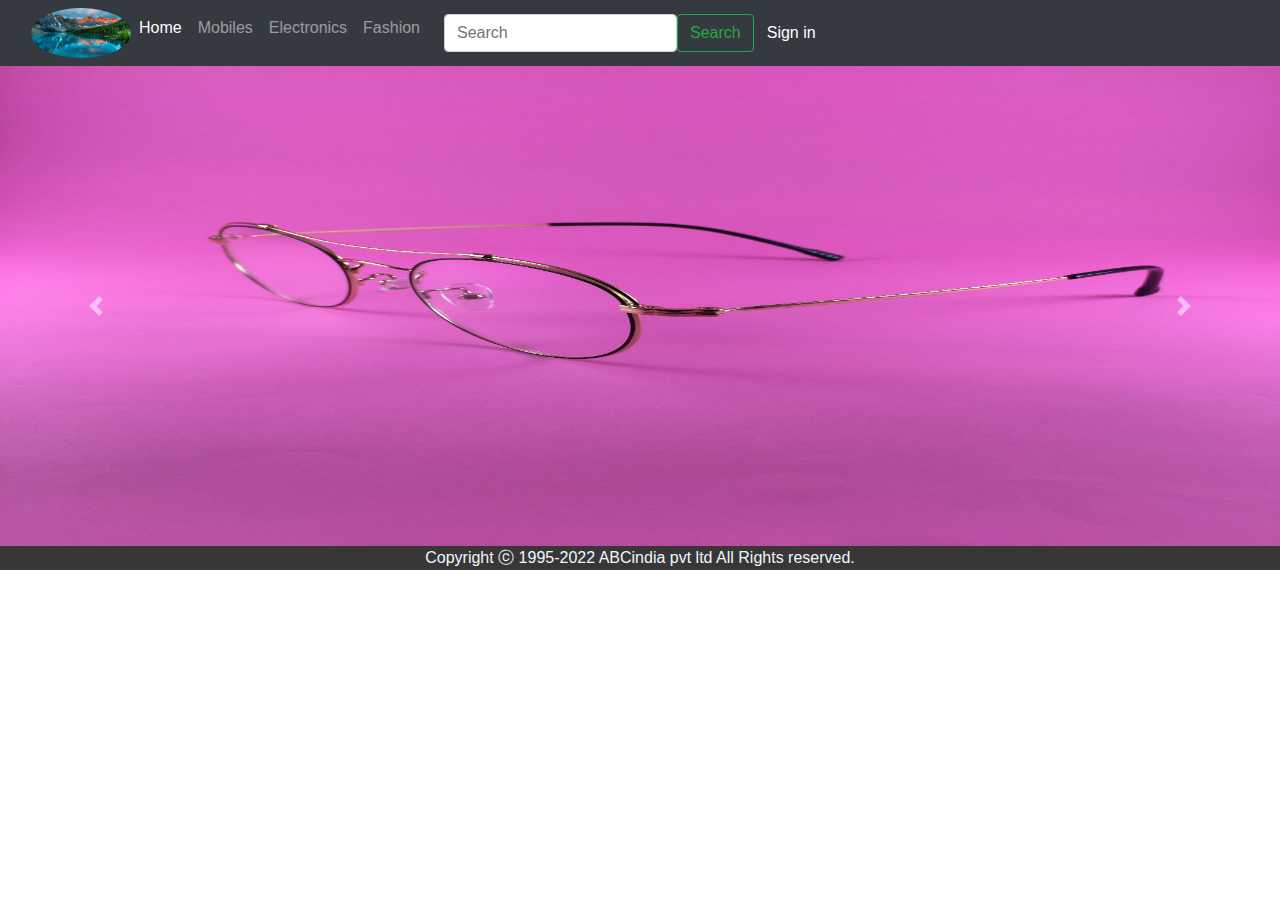
<file: index.html>
<!DOCTYPE html>
<html>
<meta name="viewport" content="width=device-width, initial-scale=1.0">

<head>


  <link rel="stylesheet" href="https://cdn.jsdelivr.net/npm/bootstrap@4.0.0/dist/css/bootstrap.min.css"
    integrity="sha384-Gn5384xqQ1aoWXA+058RXPxPg6fy4IWvTNh0E263XmFcJlSAwiGgFAW/dAiS6JXm" crossorigin="anonymous">
  <script src="https://code.jquery.com/jquery-3.2.1.slim.min.js"
    integrity="sha384-KJ3o2DKtIkvYIK3UENzmM7KCkRr/rE9/Qpg6aAZGJwFDMVNA/GpGFF93hXpG5KkN"
    crossorigin="anonymous"></script>
  <script src="https://cdn.jsdelivr.net/npm/popper.js@1.12.9/dist/umd/popper.min.js"
    integrity="sha384-ApNbgh9B+Y1QKtv3Rn7W3mgPxhU9K/ScQsAP7hUibX39j7fakFPskvXusvfa0b4Q"
    crossorigin="anonymous"></script>
  <script src="https://cdn.jsdelivr.net/npm/bootstrap@4.0.0/dist/js/bootstrap.min.js"
    integrity="sha384-JZR6Spejh4U02d8jOt6vLEHfe/JQGiRRSQQxSfFWpi1MquVdAyjUar5+76PVCmYl"
    crossorigin="anonymous"></script>
    <link href="https://cdn.jsdelivr.net/npm/bootstrap@5.1.3/dist/css/bootstrap.min.css" rel="stylesheet" integrity="sha384-1BmE4kWBq78iYhFldvKuhfTAU6auU8tT94WrHftjDbrCEXSU1oBoqyl2QvZ6jIW3" crossorigin="anonymous">
  <title>SalesOrder</title>
  <link rel="stylesheet" href="https://fonts.googleapis.com/icon?family=Material+Icons">
  <link rel="stylesheet" href="https://cdn.jsdelivr.net/npm/bootstrap@4.0.0/dist/css/bootstrap.min.css"
    integrity="sha384-Gn5384xqQ1aoWXA+058RXPxPg6fy4IWvTNh0E263XmFcJlSAwiGgFAW/dAiS6JXm" crossorigin="anonymous">
  <link rel="stylesheet" href="style.css">
</head>

<body>

  <nav class="navbar navbar-expand-lg navbar-dark bg-dark">
    <div class="container-fluid">
      <button class="navbar-toggler" type="button" data-bs-toggle="collapse" data-bs-target="#navbarTogglerDemo01"
        aria-controls="navbarTogglerDemo01" aria-expanded="false" aria-label="Toggle navigation">
        <span class="navbar-toggler-icon"></span>
      </button>
      <div class="collapse navbar-collapse" id="navbarTogglerDemo01">
        <!-- <a class="navbar-brand" href="#">Hidden brand</a> -->
        <ul class="navbar-nav me-auto mb-2 mb-lg-0">
          <img src="./nature.jpg" alt="" height="50" width="100" style="border-radius: 50%;">
          <li class="nav-item">
            <a class="nav-link active" aria-current="page" href="#">Home</a>
          </li>
          <!-- <li class="nav-item">
            <a class="nav-link" href="#">Home</a>
          </li> -->
          <li class="nav-item">
            <a class="nav-link" href="#">Mobiles</a>
          </li>
          <li class="nav-item">
            <a class="nav-link" href="#">Electronics</a>
          </li>
          <li class="nav-item">
            <a class="nav-link" href="#">Fashion</a>
          </li>
          
          <li class="nav-item">
            <a class="nav-link disabled"></a>
          </li>
          
        </ul>
        <!-- <div class="nav-"> -->
          <form class="d-flex ">
            <input class="form-control me-2" type="search" placeholder="Search" aria-label="Search">
            <button class="btn btn-outline-success" type="submit">Search</button>
            <a href="Login.html"> <button type="button" class="btn btn-dark">Sign in</button></a>
             
          </form>
        <!-- </div> -->
      </div>
    </div>
  </nav>


  <!-- <header> -->

  <!-- <div><img src="./nature.jpg" alt="" height="50" width="100" style="border-radius: 50%;">
            <div class="navbar">

                <a href="Home.html">Mobiles</a>
                <a href="AboutUs.html">Fashion</a>
                <a href="ContactUs.html">Electronics</a>
                <input type="search" placeholder="search" id="">
               <a href="Login.html"> <button type="button" class="btn btn-dark">Sign in</button></a>
             
            </div>
        </div> -->


  <!-- </header> -->
  <div id="carouselExampleControls" class="carousel slide" data-ride="carousel">
    <div class="carousel-inner">
      <div class="carousel-item active">
        <img class="d-block w-100" src="./spec.img.jpg" height="480px" alt="First slide">
      </div>
      <div class="carousel-item">
        <img class="d-block w-100" src="./bag.img.jpg" height="480px" alt="Second slide">
      </div>
      <div class="carousel-item">
        <img class="d-block w-100" src="./jewel.jpg" height="480px" alt="Third slide">
      </div>
    </div>
    <a class="carousel-control-prev" href="#carouselExampleControls" role="button" data-slide="prev">
      <span class="carousel-control-prev-icon" aria-hidden="true"></span>
      <span class="sr-only">Previous</span>
    </a>
    <a class="carousel-control-next" href="#carouselExampleControls" role="button" data-slide="next">
      <span class="carousel-control-next-icon" aria-hidden="true"></span>
      <span class="sr-only">Next</span>
    </a>
  </div>
  <footer>
    <div>


      <p>Copyright ⓒ 1995-2022 ABCindia pvt ltd All Rights reserved.</p>
  </footer>
  <script src="https://cdn.jsdelivr.net/npm/bootstrap@5.1.3/dist/js/bootstrap.bundle.min.js" integrity="sha384-ka7Sk0Gln4gmtz2MlQnikT1wXgYsOg+OMhuP+IlRH9sENBO0LRn5q+8nbTov4+1p" crossorigin="anonymous"></script>
</body>

</html>
</file>
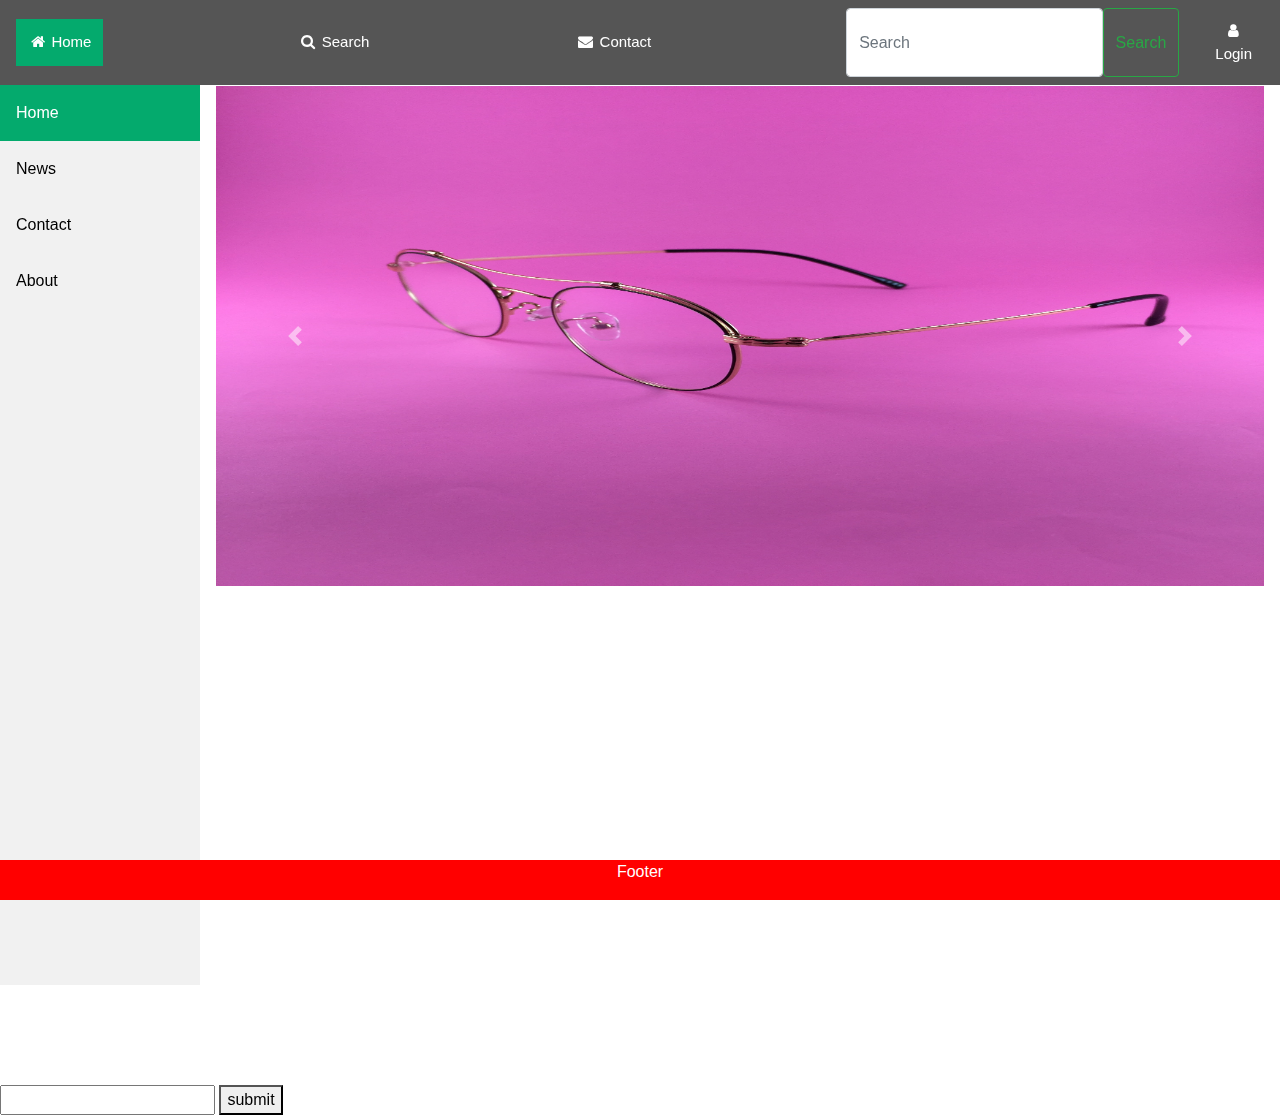
<file: Answer.html>
<!DOCTYPE html>
<html lang="en">
<head>
    <meta charset="UTF-8">
    <meta http-equiv="X-UA-Compatible" content="IE=edge">
    <meta name="viewport" content="width=device-width, initial-scale=1.0">
    <title>Document</title>
    <link rel="stylesheet" href="./Answer.css">
    <link rel="stylesheet" href="https://cdn.jsdelivr.net/npm/bootstrap@4.0.0/dist/css/bootstrap.min.css"
    integrity="sha384-Gn5384xqQ1aoWXA+058RXPxPg6fy4IWvTNh0E263XmFcJlSAwiGgFAW/dAiS6JXm" crossorigin="anonymous">
  <script src="https://code.jquery.com/jquery-3.2.1.slim.min.js"
    integrity="sha384-KJ3o2DKtIkvYIK3UENzmM7KCkRr/rE9/Qpg6aAZGJwFDMVNA/GpGFF93hXpG5KkN"
    crossorigin="anonymous"></script>
  <script src="https://cdn.jsdelivr.net/npm/popper.js@1.12.9/dist/umd/popper.min.js"
    integrity="sha384-ApNbgh9B+Y1QKtv3Rn7W3mgPxhU9K/ScQsAP7hUibX39j7fakFPskvXusvfa0b4Q"
    crossorigin="anonymous"></script>
  <script src="https://cdn.jsdelivr.net/npm/bootstrap@4.0.0/dist/js/bootstrap.min.js"
    integrity="sha384-JZR6Spejh4U02d8jOt6vLEHfe/JQGiRRSQQxSfFWpi1MquVdAyjUar5+76PVCmYl"
    crossorigin="anonymous"></script>
    <link href="https://cdn.jsdelivr.net/npm/bootstrap@5.1.3/dist/css/bootstrap.min.css" rel="stylesheet" integrity="sha384-1BmE4kWBq78iYhFldvKuhfTAU6auU8tT94WrHftjDbrCEXSU1oBoqyl2QvZ6jIW3" crossorigin="anonymous">
  <title>SalesOrder</title>
  <link rel="stylesheet" href="https://fonts.googleapis.com/icon?family=Material+Icons">
  <link rel="stylesheet" href="https://cdn.jsdelivr.net/npm/bootstrap@4.0.0/dist/css/bootstrap.min.css"
    integrity="sha384-Gn5384xqQ1aoWXA+058RXPxPg6fy4IWvTNh0E263XmFcJlSAwiGgFAW/dAiS6JXm" crossorigin="anonymous">
  <link rel="stylesheet" href="style.css">
</head>
<body>
    <!--Top NavBar-->
    <!-- Load an icon library -->
<link rel="stylesheet" href="https://cdnjs.cloudflare.com/ajax/libs/font-awesome/4.7.0/css/font-awesome.min.css">

<div class="navbar">
  <a class="active" href="#"><i class="fa fa-fw fa-home"></i> Home</a>
  <a href="#"><i class="fa fa-fw fa-search"></i> Search</a>
  <a href="#"><i class="fa fa-fw fa-envelope"></i> Contact</a>
  <!-- <a href="#"><i class="fa fa-fw fa-user"></i> Login</a> -->
  <form class="d-flex ">
    <input class="form-control me-2" type="search" placeholder="Search" aria-label="Search">
    <button class="btn btn-outline-success" type="submit">Search</button>
    <a href="Login.html"> <a href="#"><i class="fa fa-fw fa-user"></i> Login</a></a>
     </form>
</div>
<!-- The sidebar -->
<div class="sidebar">
    <a class="active" href="#home">Home</a>
    <a href="#news">News</a>
    <a href="#contact">Contact</a>
    <a href="#about">About</a>
  </div>
  
  <!-- Page content -->
  <div class="content">
    <div id="carouselExampleControls" class="carousel slide" data-ride="carousel">
        <div class="carousel-inner">
          <div class="carousel-item active">
            <img class="d-block w-100" src="./spec.img.jpg" height="500px" alt="First slide">
          </div>
          <div class="carousel-item">
            <img class="d-block w-100" src="./bag.img.jpg" height="500px" alt="Second slide">
          </div>
          <div class="carousel-item">
            <img class="d-block w-100" src="./jewel.jpg" height="500px" alt="Third slide">
          </div>
        </div>
        <a class="carousel-control-prev" href="#carouselExampleControls" role="button" data-slide="prev">
          <span class="carousel-control-prev-icon" aria-hidden="true"></span>
          <span class="sr-only">Previous</span>
        </a>
        <a class="carousel-control-next" href="#carouselExampleControls" role="button" data-slide="next">
          <span class="carousel-control-next-icon" aria-hidden="true"></span>
          <span class="sr-only">Next</span>
        </a>
      </div>
  </div>
  <span id="user"></span>
  <form action="javascript:void(0)">
      <input type="text" name="" id="email">

      <button onclick="Adduser()">submit</button>

  </form>
  <link rel="javascript" href="./Answer.js">
  <div class="footer">
    <p>Footer</p>
  </div>
  
</body>
</html>
</file>
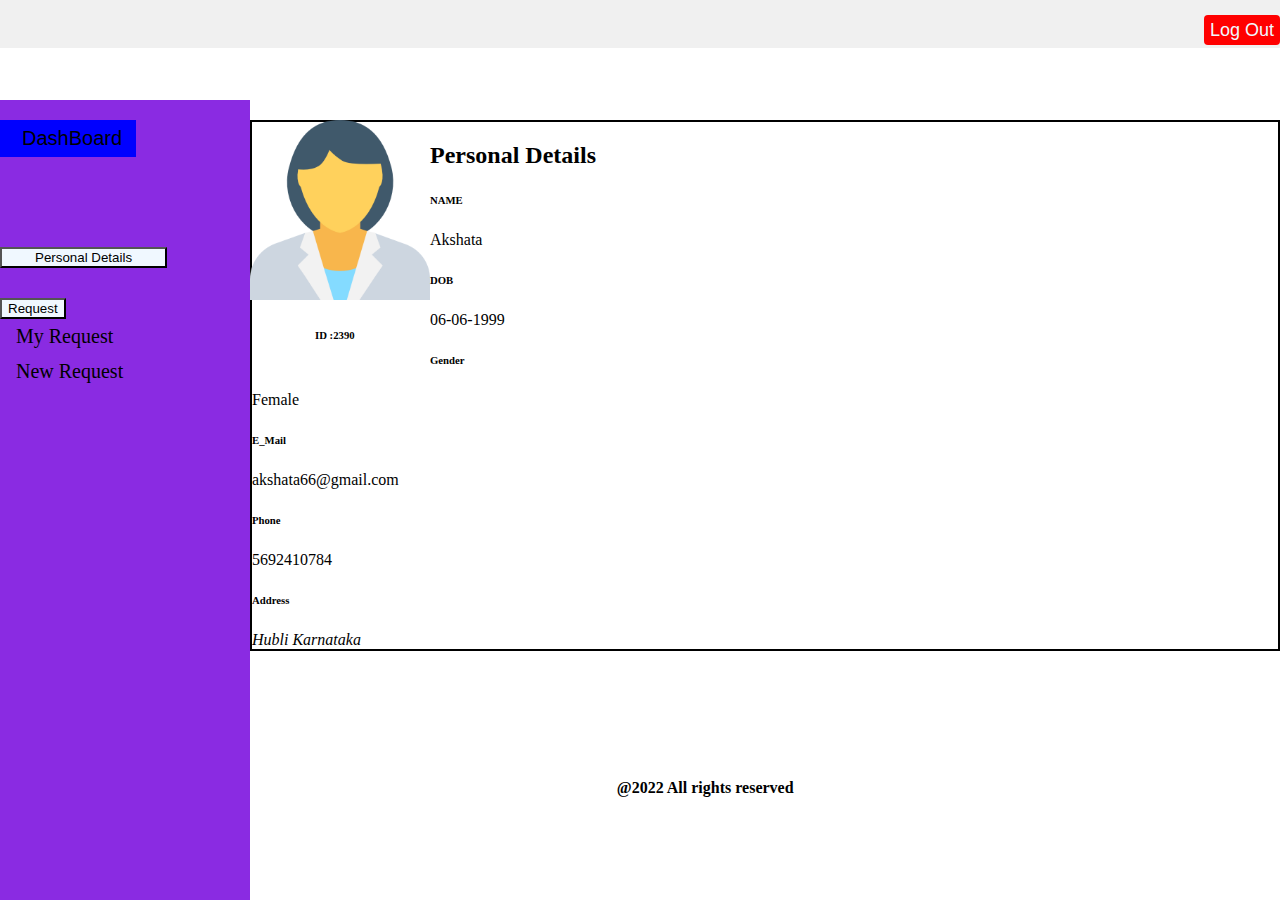
<file: Details.html>
<!DOCTYPE html>
<html lang="en">

<head>
  <meta charset="UTF-8">
  <meta http-equiv="X-UA-Compatible" content="IE=edge">
  <meta name="viewport" content="width=device-width, initial-scale=1.0">
  <title>Details</title>
  <link rel="stylesheet" href="Details.css">

  <!-- Bootstrap4.6.1 css-->
  <link rel="stylesheet" href="https://cdn.jsdelivr.net/npm/bootstrap@4.6.1/dist/css/bootstrap.min.css"
    integrity="sha384-zCbKRCUGaJDkqS1kPbPd7TveP5iyJE0EjAuZQTgFLD2ylzuqKfdKlfG/eSrtxUkn" crossorigin="anonymous">

  <!-- Bootstrap4.6.1 js-->
  <script src="https://cdn.jsdelivr.net/npm/jquery@3.5.1/dist/jquery.slim.min.js"
    integrity="sha384-DfXdz2htPH0lsSSs5nCTpuj/zy4C+OGpamoFVy38MVBnE+IbbVYUew+OrCXaRkfj"
    crossorigin="anonymous"></script>
  <script src="https://cdn.jsdelivr.net/npm/bootstrap@4.6.1/dist/js/bootstrap.bundle.min.js"
    integrity="sha384-fQybjgWLrvvRgtW6bFlB7jaZrFsaBXjsOMm/tB9LTS58ONXgqbR9W8oWht/amnpF"
    crossorigin="anonymous"></script>

  <!-- font-awesome cdn -->
  <link rel="stylesheet" href="https://cdnjs.cloudflare.com/ajax/libs/font-awesome/4.7.0/css/font-awesome.min.css">

</head>

<body>
  <div class="container1">
    <!-- header -->
    <div class="header">
      
      <div class="header-right">
        <button class="logBtn"><a href="#" style="text-decoration: none">Log Out</a></button>
      </div>
    </div>

    <!-- sidenav -->
    <div class="sidenav">
      <button class="btn" style="color:black ; background-color: blue; text-decoration: none;  border: 0px;"> <a
          href="#" style="text-decoration: none">DashBoard</a> </button>
      <div style="margin-top: 90px;">

        <!-- dropdown first -->
        <div class="dropdown">
          <button class="btn btn-secondary dropdown-toggle btn2"
            style="background-color: aliceblue;color: black;padding-inline: 33px;" type="button" id="dropdownMenuButton"
            data-toggle="dropdown" aria-expanded="false">
            Personal Details</button>
         
        </div>
        <!-- dropdown second -->
        <div class="dropdown down1">
          <button class="btn btn-secondary dropdown-toggle btn2" style="background-color: aliceblue;color: black;"
            type="button" id="dropdownMenuButton" data-toggle="dropdown" aria-expanded="false">
            Request
          </button>
          <div class="dropdown-menu" aria-labelledby="dropdownMenuButton">
            <a class="dropdown-item" href="#">My Request</a>
            <a class="dropdown-item" href="#"> New Request</a>
            

          </div>
        </div>
      </div>

    </div>


    <!-- main content -->
    <div class="main">

      <div style="float: left;">
        <img src="./emp.png" alt="emp image" width="180px">
        <!--<h5 style="padding-left:10px;">Department Coordinator</h5>-->
        <h6 style="padding-left: 65px;">ID :2390</h6>
      </div>
      <div>
        <div class="container " style="border: 2px solid; ">

          <h2>Personal Details</h2>
          <div class="row">
            <h6 class="col">NAME</h6>
            <p class="col">Akshata</p>
            <div class="w-100"></div>
            <h6 class="col">DOB</h6>
            <p class="col">06-06-1999 </p>
            <div class="w-100"></div>
            <h6 class="col">Gender</h6>
            <p class="col">Female</p>
            <div class="w-100"></div>
            <h6 class="col">E_Mail</h6>
            <p class="col">akshata66@gmail.com</p>
            <div class="w-100"></div>
            <h6 class="col">Phone</h6>
            <p class="col">5692410784</p>
            <div class="w-100"></div>
            <h6 class="col">Address</h6>
            <address class="col">Hubli Karnataka
            </address>
          </div>
        </div>
      </div>
    </div>
  </div>

  <!-- footer  -->
  <div class="footer">
    <h4>@2022 All rights reserved
    </h4>
  </div>
</body>

</html>
</file>
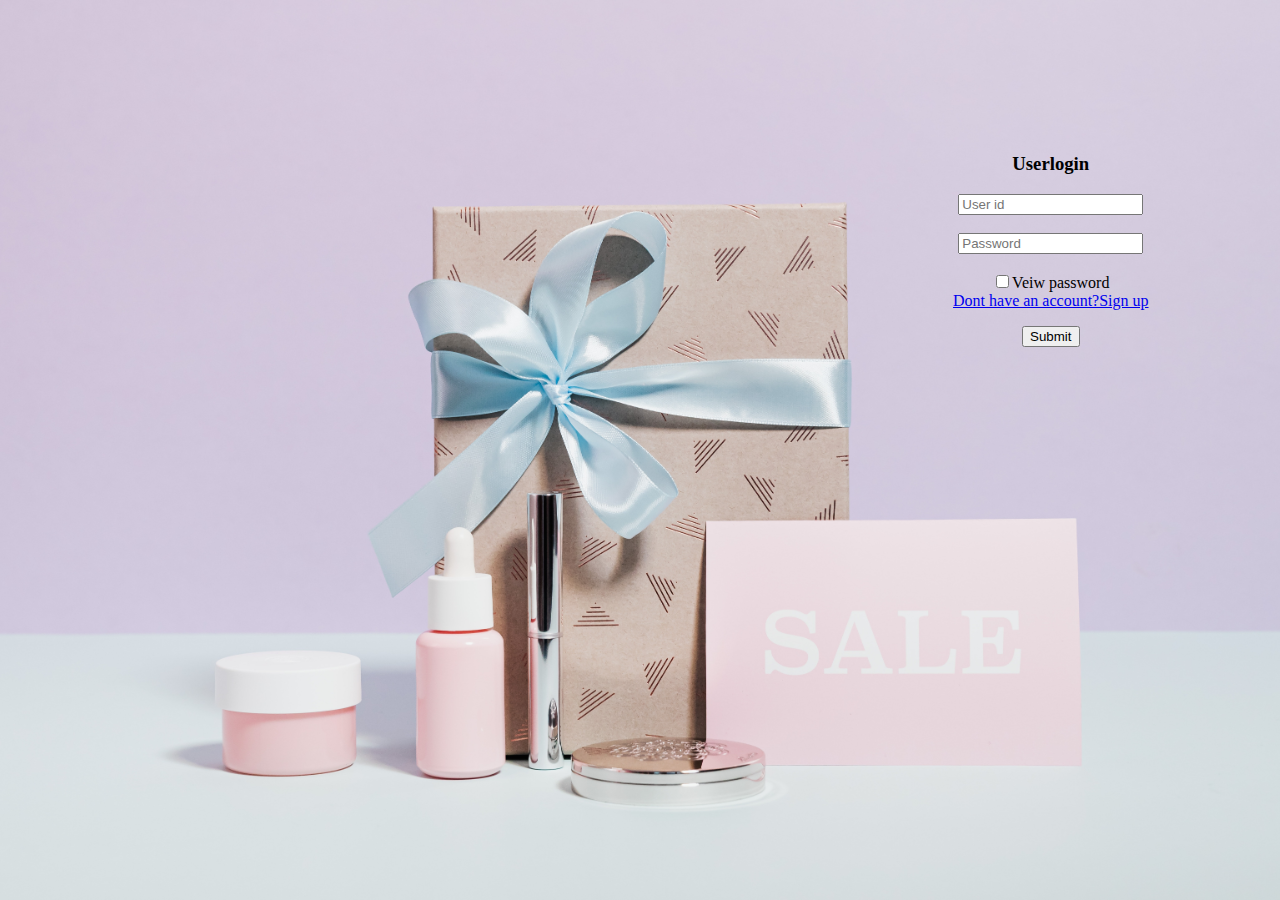
<file: Login.html>
<!DOCTYPE html>
<html>

<head>
    <meta charset="UTF-8">
    <meta http-equiv="X-UA-Compatible" content="IE=edge">
    <meta name="viewport" content="width=device-width, initial-scale=1.0">
    <title>Document</title>
    <link rel="stylesheet" href="Login.css">

</head>

<body>

    <div class="form">

        <form name="Loginform" action="" class="loginform" onsubmit=" false">
            <h3>Userlogin</h3>
            <input type="text" placeholder="User id" name="username" id="user" maxlength="10" minlength="5"
                required><br><br>
            <input type="password" placeholder="Password" pattern="(?=.*\d)(?=.*[a-z])(?=.*[A-Z]).{8,}" name="password"
                id="password" maxlength="12" minlength="8" required><br><br>
            <input type="checkbox" onclick="myFunction()">Veiw password<br>
            <a href="SignUp.html">Dont have an account?Sign up</a>

            <script>
                function myFunction() {
                    var x = document.getElementById("password");
                    if (x.type === "password") {
                        x.type = "text";
                    } else {
                        x.type = "password";
                    }
                }
            </script>


            <p id="error" style="background-color: red; color: black; border-radius: 5px;"></p>
            <!-- <input type="checkbox"><label for="">Reminder me</label><br>-->
            <button type="submit" onclick="validate()" class="btn btn-primary">Submit</button><br><br>

            <a href="orderDtails.html" id="a"></a>
        </form><br>

        <script>
            function validate() {
                let userN = document.forms["Loginform"]["username"].value;
                let password = document.forms["Loginform"]["password"].value;

                if (userN == "") {
                    document.getElementById("user").style.border = "thick solid red"
                    document.getElementById("a").style.display = "none"
                    document.getElementById("error").innerHTML = "Invalid userId or wrong password"
                    document.getElementById("error").style.padding = "10px"

                }
                else if (userN.length < 11 && userN.length > 4) {
                    document.getElementById("user").style.border = "thick solid green"
                    if (password == "") {
                        document.getElementById("password").style.border = "thick solid red"
                        document.getElementById("error").innerHTML = "Invalid userId or wrong password"
                        document.getElementById("error").style.padding = "10px"
                        document.getElementById("a").style.display = "none"

                    } else if (password != "") {
                        document.getElementById("password").style.border = "thick solid green"
                        document.getElementById("error").innerHTML = ""
                        document.getElementById("error").style.padding = "0"
                        document.getElementById("a").style.display = "block"
                    }
                }
            }
        </script>

    </div>
    
    
</body>

</html>
</file>
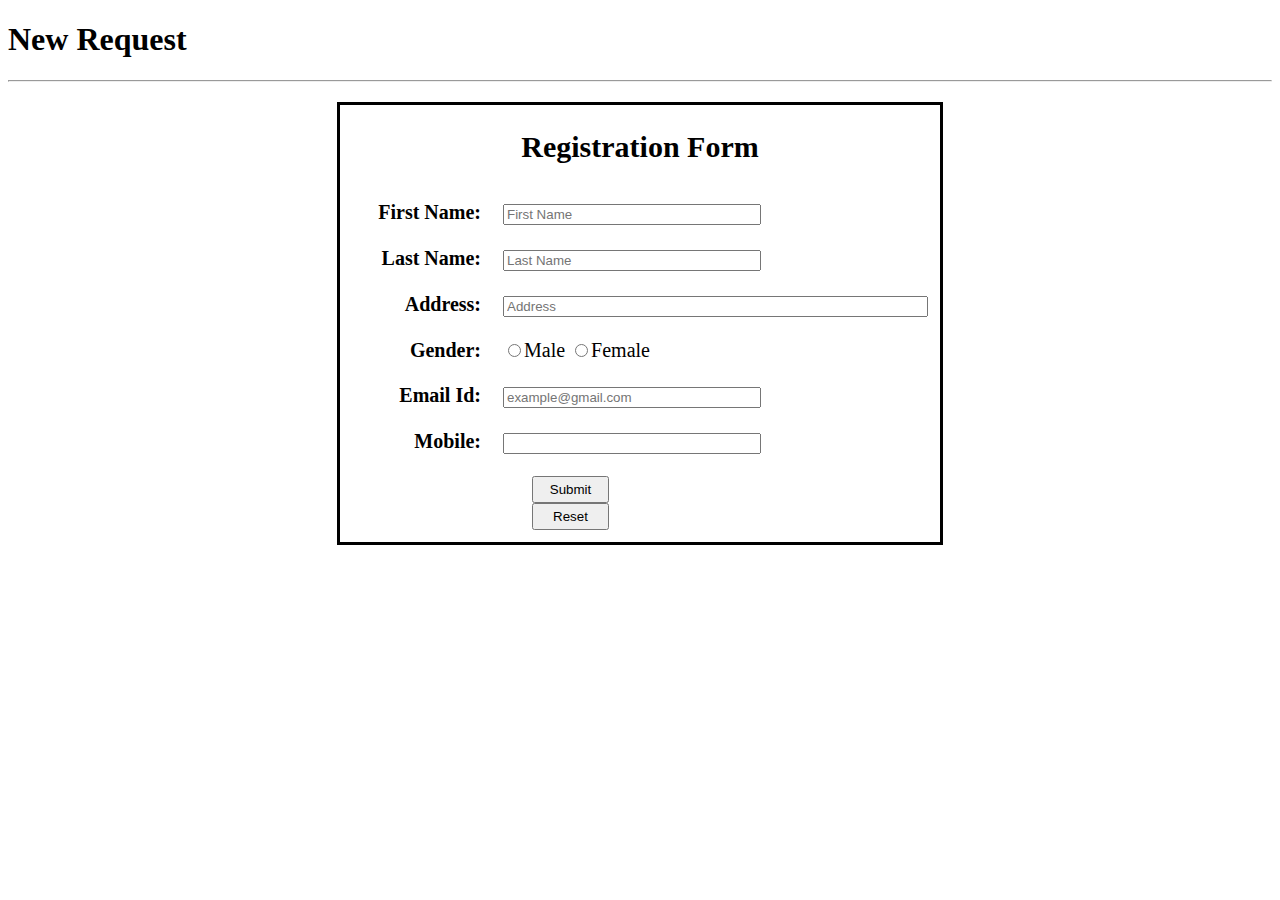
<file: NewRequest.html>
<!DOCTYPE html>    
<html>    
<head>    
    <title>Reg Form</title> 
    <link rel="stylesheet" href="./NewRequest.css"   >
    <link rel="scriptfile" href="./NewRequest.js">
</head>    
<body>    
    <h1>New Request</h1> 
    <hr>    
    <form method="" action="" name="reg_form" onsubmit=" validate()">    
        <h2>Registration Form</h2>    
        <table>    
            <tr>    
                <td><label>First Name: </label></td>    
                <td>    
                    <input type="text" name="fname" placeholder="First Name">    
                </td>    
            </tr>    
            <tr>    
                <td><label>Last Name: </label></td>    
                <td>    
                    <input type="text" name="lname" placeholder="Last Name">    
                </td>    
            </tr>    
            <tr>    
                <td><label>Address: </label></td>    
                <td>    
                    <input type="textarea" size="50" name="address" placeholder="Address">    
                </td>    
            </tr>    
            <tr>    
                <td><label>Gender: </label></td>    
                <td>    
                    <input type="radio" name="gender" value="male">Male    
                    <input type="radio" name="gender" value="femele">Female    
                </td>    
            </tr>    
            <tr>    
                <td><label>Email Id: </label></td>    
                <td>    
                    <input type="text" name="email" placeholder="example@gmail.com">    
                </td>    
            </tr>    
            <tr>    
                <td><label>Mobile: </label></td>    
                <td>    
                    <input type="text" name="mobile">    
                </td>    
            </tr>    
           
            <tr>    
                <td>    
                    <input type="submit" name="submit" value="Submit">    
                    <input type="reset" name="reset" value="Reset">    
                </td>    
            </tr>             
        </table>    
    </form> 

    
    </body>
</html>
</file>
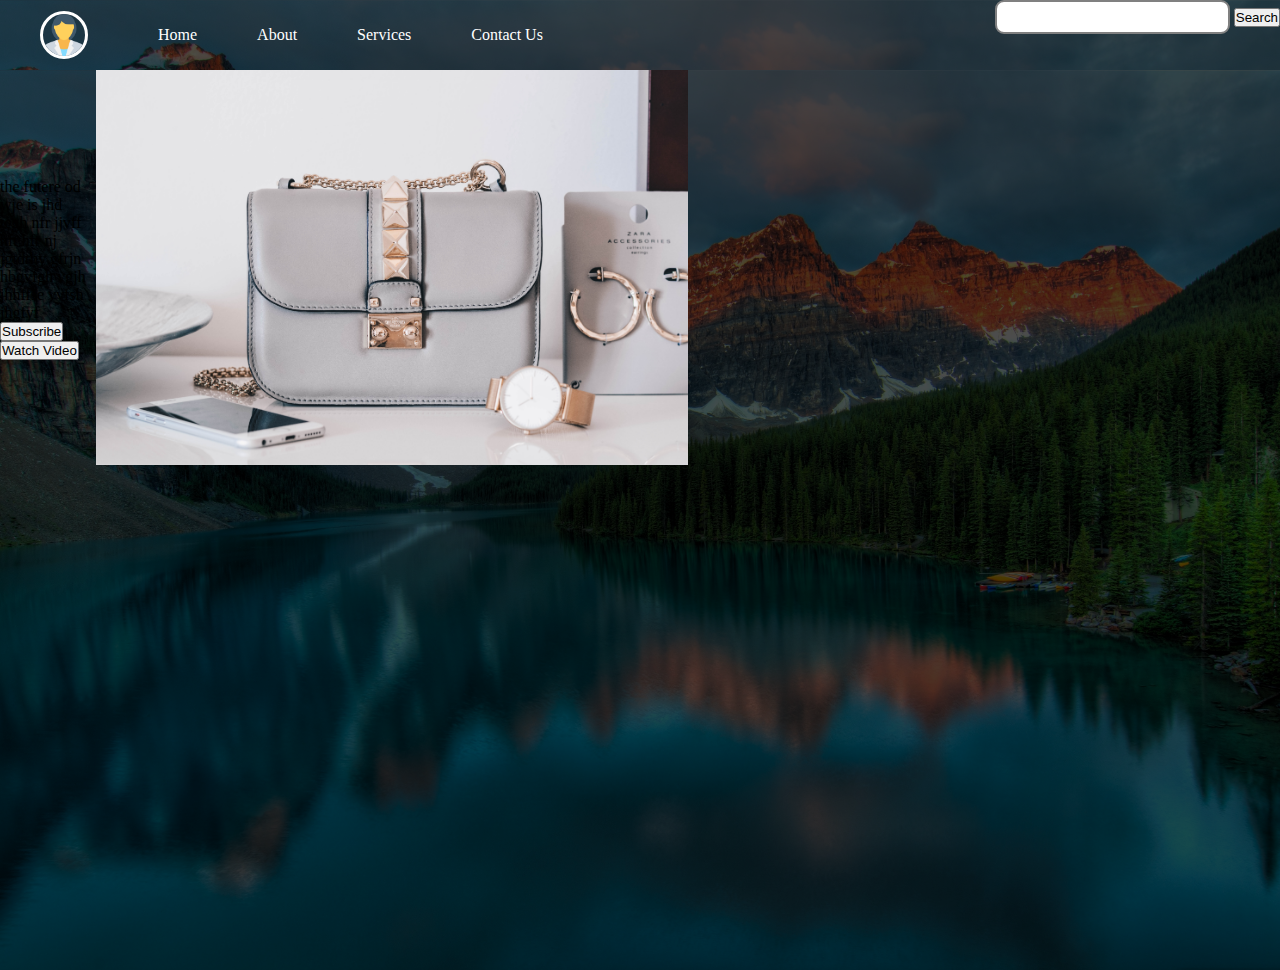
<file: Reference.html>
<!DOCTYPE html>
<html lang="en">
<head>
    <meta charset="UTF-8">
    <meta http-equiv="X-UA-Compatible" content="IE=edge">
    <meta name="viewport" content="width=device-width, initial-scale=1.0">
    <title>iEducate -Transforming Online Education</title>
    <link rel="stylesheet" href="./Reference.css">
</head>
<body>
    <nav class="navbar background">
        <ul class="nav-list">
            <div class="logo"><img src="./emp.png" alt="logo"></div>
            <li><a href="#home">Home</a></li>
            <li><a href="#about">About</a></li>
            <li><a href="#services">Services</a></li>
            <li><a href="#contact">Contact Us</a></li>
             </ul>
             <div class="rightnav">
                 <input type="text" name="search" id="search">
                 <button class="btn btn-sm">Search</button>
             </div>
    </nav>
<section class="background firstSection">
    <div class="box-main">
        <div class="firstHalf">
            <p class="text-big">the futere od wje is jhd</p>
            <p class="text-small">tegh nfr jjvff hft hfr nj jgtdrhy gfrjn hbgvfgh vgjh jhhffse vvfsh jhgfyf  </p>
            <div class="buttons">
                <button class="btn">Subscribe</button>
                <button class="btn">Watch Video</button>
            </div>
        </div>
        <div class="secondHalf">
            <img src="./bag.img.jpg" alt="future image" height="50%" width="50%" >
        </div>
    </div>

</section>
</body>
</html>
</file>
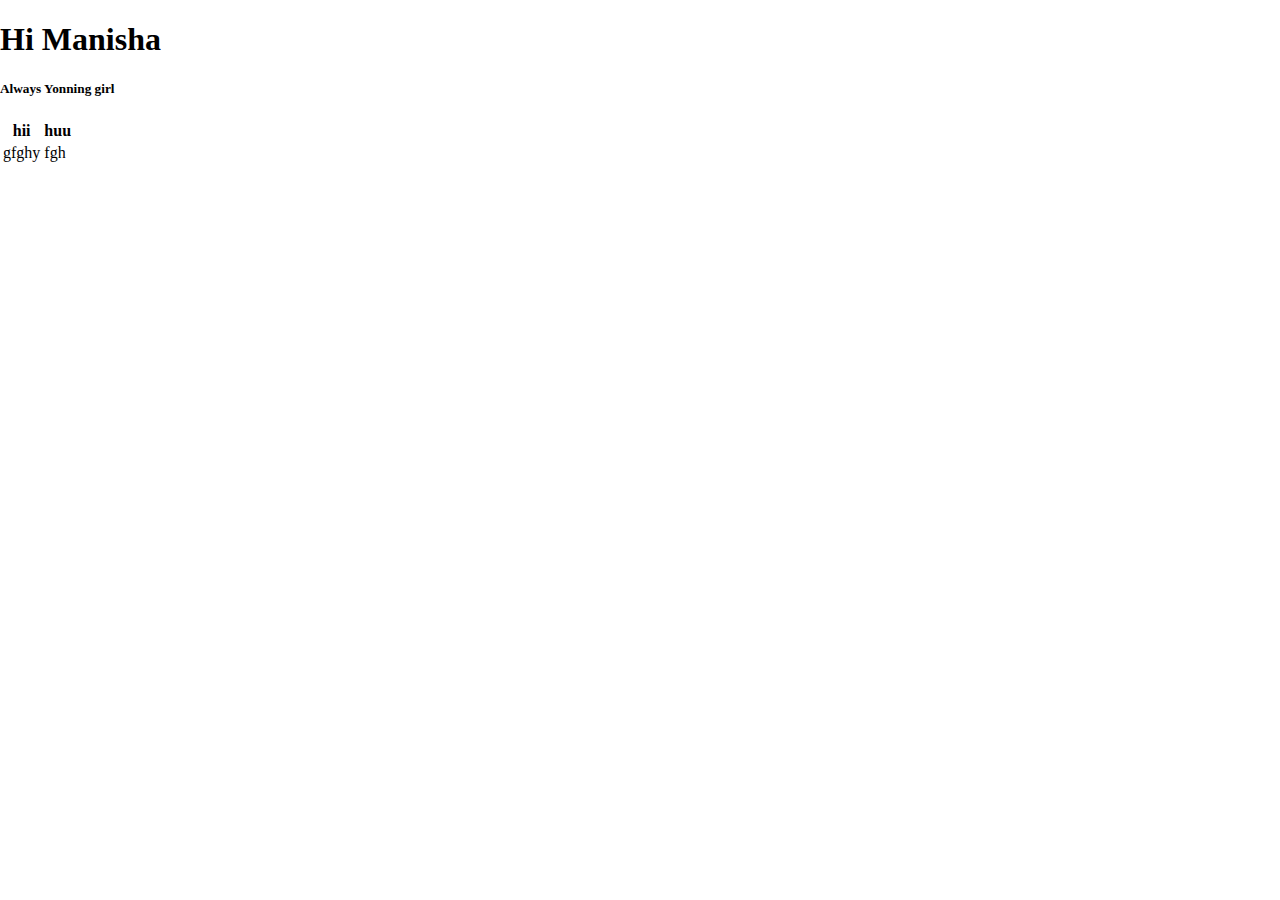
<file: Responsive.html>
<!DOCTYPE html>
<html lang="en">
<head>
    <meta charset="UTF-8">
    <meta http-equiv="X-UA-Compatible" content="IE=edge">
    <meta name="viewport" content="width=device-width, initial-scale=1.0">
    <title>Document</title>
</head>
<style>
    body{
        margin: 0%;

    }
    .header {
  
  overflow: hidden;
  background-color: rgb(240, 240, 240);
  position: fixed;
  top: 0;
  width: 100%;
}


</style>
<body>
    <h1>Hi Manisha</h1>
    <h5>Always Yonning girl</h5>
    <table><tr>
        <th>hii</th>
        <th>huu</th>
    </tr>
        
        <tr>
            <td>gfghy</td>
            <td>fgh</td>
        </tr>
    </table>
</body>
</html>
</file>
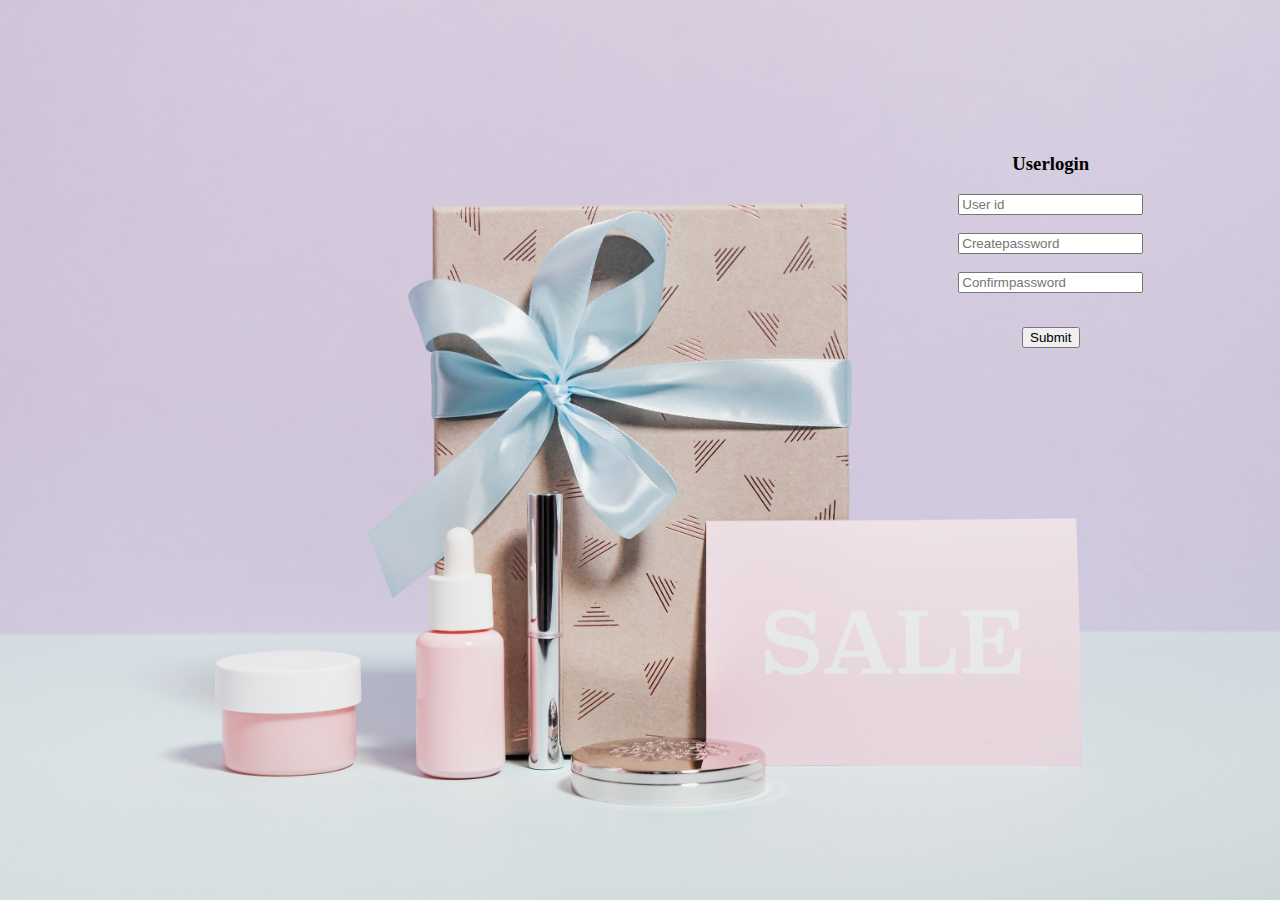
<file: SignUp.html>
<!DOCTYPE html>
<html>

<head>
    <meta charset="UTF-8">
    <meta http-equiv="X-UA-Compatible" content="IE=edge">
    <meta name="viewport" content="width=device-width, initial-scale=1.0">
    <title>Document</title>
    <link rel="stylesheet" href="Login.css">

</head>

<body>

    <div class="form">

        <form name="Loginform" action="" class="loginform" onsubmit=" false">
            <h3>Userlogin</h3>
            <input type="text" placeholder="User id" name="username" id="user" maxlength="10" minlength="5"
                required><br><br>
            <input type="password" placeholder="Createpassword" pattern="(?=.*\d)(?=.*[a-z])(?=.*[A-Z]).{8,}"
                name="password1" id="password1" maxlength="12" minlength="8" required><br><br>

            <input type="password" placeholder="Confirmpassword" pattern="(?=.*\d)(?=.*[a-z])(?=.*[A-Z]).{8,}"
                name="password2" id="password2" maxlength="12" minlength="8" required><br><br>



            <script>
                function myFunction() {
                    var x = document.getElementById("password1");
                    if (x.type === "password1") {
                        x.type = "text";
                    } else {
                        x.type = "password1";
                    }
                }
            </script>


            <p id="error" style="background-color: red; color: black; border-radius: 5px;"></p>
            <!-- <input type="checkbox"><label for="">Reminder me</label><br>-->
            <button type="submit" onclick="validate()" class="btn btn-primary">Submit</button><br><br>

            <a href="orderDtails.html" id="a"></a>
        </form><br>

        <script>
            function validate() {
                let userN = document.forms["Loginform"]["username"].value;
                let password1 = document.forms["Loginform"]["password1"].value;

                if (userN == "") {
                    document.getElementById("user").style.border = "thick solid red"
                    document.getElementById("a").style.display = "none"
                    document.getElementById("error").innerHTML = "Invalid userId or wrong password1"
                    document.getElementById("error").style.padding = "10px"

                }
                else if (userN.length < 11 && userN.length > 4) {
                    document.getElementById("user").style.border = "thick solid green"
                    if (password1 == "") {
                        document.getElementById("password1").style.border = "thick solid red"
                        document.getElementById("error").innerHTML = "Invalid userId or wrong password1"
                        document.getElementById("error").style.padding = "10px"
                        document.getElementById("a").style.display = "none"

                    } else if (password1 != "") {
                        document.getElementById("password1").style.border = "thick solid green"
                        document.getElementById("error").innerHTML = ""
                        document.getElementById("error").style.padding = "0"
                        document.getElementById("a").style.display = "block"
                    }
                    if (password2 == "") {
                        document.getElementById("password1").style.border = "thick solid red"
                        document.getElementById("error").innerHTML = "Invalid userId or wrong password1"
                        document.getElementById("error").style.padding = "10px"
                        document.getElementById("a").style.display = "none"

                    } else if (password2 != "") {
                        document.getElementById("password2").style.border = "thick solid green"
                        document.getElementById("error").innerHTML = ""
                        document.getElementById("error").style.padding = "0"
                        document.getElementById("a").style.display = "block"
                    }
                }
                if (password1 !=+ passward2) {
                    document.getElementById("message2").innerHTML = "**Passwords are not same";
                    return false;
                } else {
                    alert("Your password created successfully");
                    document.write("JavaScript form has been submitted successfully");
                }
            }
        </script>
    </div>


</body>

</html>
</file>
<file: style.css>
body,html{
   /* background-color: rgb(182, 216, 230);*/
    margin: 0;
    font-family: sans-serif;
    height: 100%;
    width: 100%;
    
    
}
@media only screen and (min-width: 769px) {
    .section1, .section2, .section3 {
      width: 1012px;
      height: 350px;
    }
   }
header{
    margin-top: 3%;
    padding-left: 3%;
    font-size: x-large;
    font-weight: 500;
    color: aliceblue;
    background-color: rgb(44, 46, 46);
}
/* .navbar{
    top:0;
    display: inline;
    float: right;
    right:10%;
    
    
} */
/* .navbar a{

    padding: 10px;
    color: blue;
    
} */
.navbar a:hover{
    text-decoration: none;
    background-color: black;
    color: white;
    border-radius: 5px;
} 
.img-parent{
    display: flex;
    flex-wrap: wrap;
    width: 900px;
    justify-content: space-between;
    margin-left: 200px;
}
footer{
    
    background-color: rgb(56, 54, 54);
    color: aliceblue;
    text-align: center;
}
</file>
<file: Answer.css>
/* Style the navigation bar */
.navbar {
    width: 100%;
    background-color: #555;
    overflow: auto;
    position: fixed;
    /* height: 10%; */
  }
  
  /* Navbar links */
  .navbar a {
    float: left;
    text-align: center;
    padding: 12px;
    color: white;
    text-decoration: none;
    font-size: 15px;
  }
  
  /* Navbar links on mouse-over */
  .navbar a:hover {
    background-color: #000;
  }
  
  /* Current/active navbar link */
  .active {
    background-color: #04AA6D;
  }
  
  /* Add responsiveness - will automatically display the navbar vertically instead of horizontally on screens less than 500 pixels */
  @media screen and (max-width: 500px) {
    .navbar a {
      float: none;
      display: block;
    }
  }

  /* The side navigation menu */
.sidebar {
    margin: 0;
    padding: 0;
    width: 200px;
    background-color: #f1f1f1;
    position: fixed;
    height: 100%;
    overflow: auto;
    margin-top: 0%;
  }
  
  /* Sidebar links */
  .sidebar a {
    display: block;
    color: black;
    padding: 16px;
    text-decoration: none;
  }
  
  /* Active/current link */
  .sidebar a.active {
    background-color: #04AA6D;
    color: white;
  }
  
  /* Links on mouse-over */
  .sidebar a:hover:not(.active) {
    background-color: #555;
    color: white;
  }
  
  /* Page content. The value of the margin-left property should match the value of the sidebar's width property */
  div.content {
    margin-left: 200px;
    padding: 1px 16px;
    height: 1000px;
  }
  
  /* On screens that are less than 700px wide, make the sidebar into a topbar */
  @media screen and (max-width: 700px) {
    .sidebar {
      width: 100%;
      height: auto;
      position: relative;
    }
    .sidebar a {float: left;}
    div.content {margin-left: 0;}
  }
  
  /* On screens that are less than 400px, display the bar vertically, instead of horizontally */
  @media screen and (max-width: 400px) {
    .sidebar a {
      text-align: center;
      float: none;
    }
  }
  
  .footer {
    position: fixed;
    left: 0;
    bottom: 0;
    width: 100%;
    background-color: red;
    color: white;
    text-align: center;
  }
  body,html{
    /* background-color: rgb(182, 216, 230);*/
     margin: 0;
     font-family: sans-serif;
     height: 100%;
     width: 100%;
     position: fixed;
     
 }
</file>
<file: Details.css>
body{
    margin: 0%;
}

.header {
  
    overflow: hidden;
    background-color: rgb(240, 240, 240);
    position: fixed;
    top: 0;
    width: 100%;
  }
  
  .header a {
    float: left;
  }
  
  .header-right {
    float: right;
  }

  .header-right button{
    background-color: red;
    margin-top: 15px;
    height: 30px;
    border-radius: 4px;
    border: 0px;

}
/* .header-right button:hover{
    background-color: blue;
} */
    
  .header-right a {
    float: left;
    color: aliceblue;
    text-align: center;
   
    text-decoration: none;
    font-size: 18px; 
    border-radius: 4px;
  }

  @media screen and (max-width: 500px) {
    .header  {
      float: none;
      
 
    }
}  






/* Fixed sidenav, full height */
.sidenav {
    margin-top: 100px;
  height: 100%;
  width: 250px;
  position: fixed;
  z-index: 1;
  top: 0;
  left: 0;
  background-color: blueviolet;
  overflow-x: hidden;
  padding-top: 20px;
  border: 0px;
}

/* Style the sidenav links and the dropdown button */
.sidenav a {
  padding: 6px 8px 6px 16px;
  text-decoration: none;
  font-size: 20px;
  color: #000000;
  display: block;
  border: none;
  background: none;
  width: 100%;
  text-align: left;
  cursor: pointer;
  outline: none;
}

/* On mouse-over */
.sidenav a:hover {
  color: #ff6767;
}




.dropdown a {
    padding: 6px 8px 6px 16px;
    text-decoration: none;
    font-size: 20px;
    color: #000000;
    display: block;
    border: none;
    background: none;
    width: 100%;
    text-align: left;
    cursor: pointer;
    outline: none;
  }
/* 
  .dropdown:hover{
    transition: 20px; 
    padding-bottom: 20px;
  } */


  #dropdown:onclick {
    width:70px;
    height:74px;
}
  







/* Optional: Style the caret down icon */
.fa-caret-down {
  float: right;
  padding-right: 8px;
}


 .down1{
  margin-top: 30px;

}


.main {
  margin-top: 120px;
  margin-left: 250px; 
  
}


.footer{
float: right;
margin-top: 107px;
margin-right: 38%;
}
</file>
<file: Login.css>
body{
   
    
    background: url("./shop.jpg") no-repeat center center fixed; 
    -webkit-background-size: cover;
     -moz-background-size: cover;
      -o-background-size: cover;
      background-size: cover;
       background-blend-mode: darken;
 }
 

    .form{

       
      
       padding: 10%;

       margin-left: 60%;

       margin-right: 20%;

       margin-top: 0%;

       text-align: center;

       width: 25%;

    }
</file>
<file: Reference.css>
*{
    margin: 0%;
    padding: 0%;
}

.logo{
    width: 20%;
    display: flex;
    justify-content: center;
    align-items: center;
}

.logo img{
    width: 33%;
    border: 3px solid white;
    border-radius: 50px;
}
.navbar{
    display: flex;
}
.nav-list{
width: 50%;
/* background-color:blue ; */
display: flex;
align-items: center;
}

.nav-list li{
    list-style: none;
    padding: 26px 30px;
}
.nav-list li a{
text-decoration: none;
color: white;
}

.nav-list li a:hover{
    text-decoration: none;
    color: gray;
    }
.rightnav{
    /* background-color:black ; */
    width: 50%;
    text-align: right;
}

#search{
    padding: 5px;
    font-size: 17px;
    border: 2px solid gray;
    border-radius: 9px;
}

.background{
    background: rgba(0, 0, 0, 0.7) url("../nature.jpg");
    background-size:cover ;
    background-blend-mode: darken;
}

.box-main{
    display: flex;
    justify-content: center;
    align-items: center;

}
.firstSection{
    height: 100vh;
}
</file>
<file: NewRequest.css>
body{  
        font-family: Calibri;  
    }  
    input[type="text"] {  
        width: 250px;  
    }  
    input[type="submit"], input[type="reset"] {  
        width: 77px;  
        height: 27px;  
        position: relative;left: 180px;  
    }  
    form{  
        text-align: center;  
        font-family: Calibri;  
        font-size: 20px;  
        border: 3px solid black;  
        width: 600px;  
        margin: 20px auto;  
    }  
    td {  
        padding: 10px;  
    }  
    td:first-child {  
        text-align: right;  
        font-weight: bold;  
    }  
    td:last-child {  
        text-align: left;  
    }
</file>
